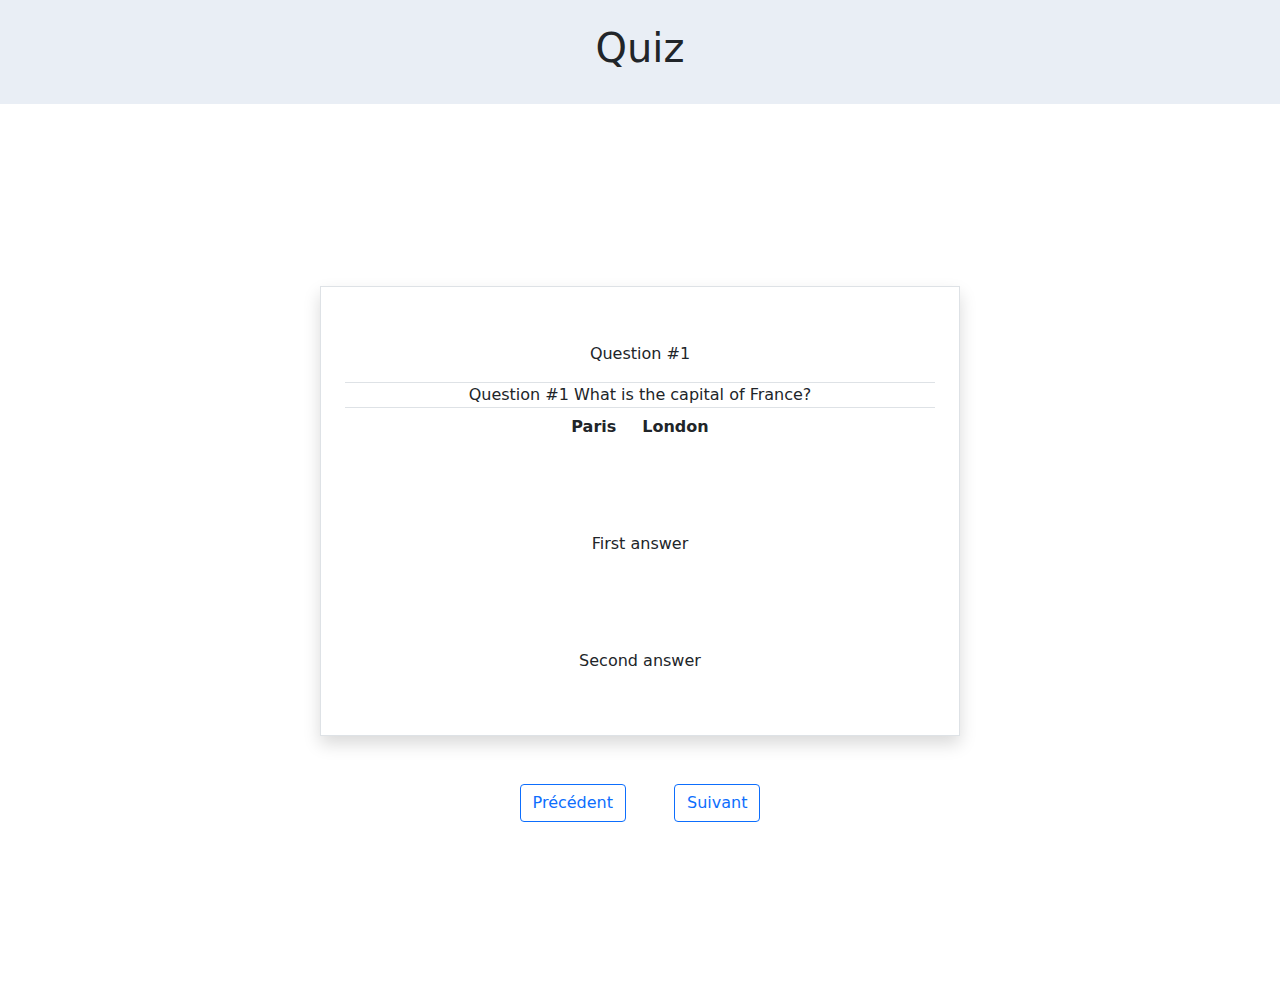
<file: index.html>
<!DOCTYPE html>
<html lang="en">
<head>
    <meta charset="UTF-8">
    <meta name="viewport" content="width=device-width, initial-scale=1.0">
    <link rel="stylesheet" href="assets/bootstrap.min.css">
    <link rel="stylesheet" href="assets/style.css">
    <title>Document</title>
</head>
<body>
    <header class="text-center p-4 bg-light">
        <h1>Quiz</h1>
    </header>
    <main>
        <section class="d-flex flex-column justify-content-center align-items-center vh-100">
            <div class="d-flex flex-column justify-content-around gap-3 p-4 bg-white border shadow w-50 h-50">
                <div class="question-container text-center">
                    <p>Question #1 
                        <span class="question"></span>
                    </p>
                    <div class="progress-bar">
                        <div class="border-bottom"></div>
                        <div class="border-bottom-2"></div>
                    </div>
                </div>
                    <input type="radio" class="btn-check" name="answers-base" id="answer2">
                    <label class="btn" for="answer2">First answer</label>
                    <input type="radio" class="btn-check" name="answers-base" id="answer1">
                    <label class="btn" for="answer1">Second answer</label>
            </div>
            <div class="d-flex justify-content-center gap-5 w-100 mt-5">
                <a id="pastpage" class="btn btn-outline-primary">Précédent</a>
                <a id="checkanswer" class="btn btn-outline-primary">Suivant</a>
            </div>
        </section>
    </main>
    <script src="assets/script.js"></script>
</body>
</html>
</file>
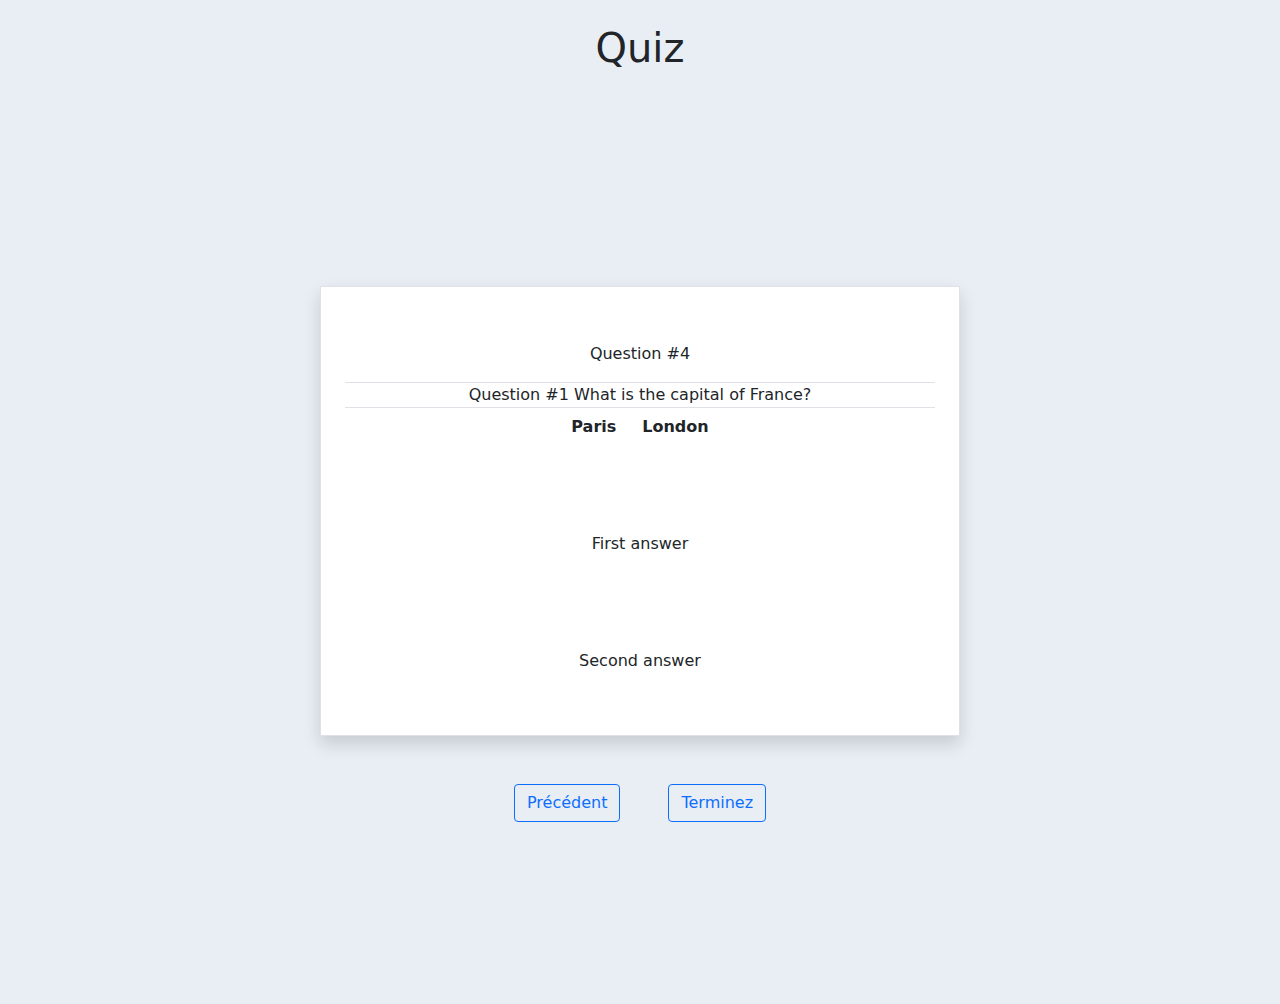
<file: forth.html>
<!DOCTYPE html>
<html lang="en">
<head>
    <meta charset="UTF-8">
    <meta name="viewport" content="width=device-width, initial-scale=1.0">
    <link rel="stylesheet" href="assets/bootstrap.min.css">
    <link rel="stylesheet" href="assets/style.css">
    <title>Document</title>
</head>
<body>
    <header class="text-center p-4 bg-light">
        <h1>Quiz</h1>
    </header>
    <main>
        <section class="d-flex flex-column justify-content-center align-items-center vh-100 bg-light">
            <div class="d-flex flex-column justify-content-around gap-3 p-4 bg-white border shadow w-50 h-50">
                <div class="question-container text-center">
                    <p>Question #4
                        <span class="question"></span>
                    </p>
                    <div class="progress-bar">
                        <div class="border-bottom"></div>
                        <div class="border-bottom-2"></div>
                    </div>
                </div>
                    <input type="radio" class="btn-check" name="answers-base" id="answer2">
                    <label class="btn" for="answer2">First answer</label>
                    <input type="radio" class="btn-check" name="answers-base" id="answer1">
                    <label class="btn" for="answer1">Second answer</label>
            </div>
            <div class="d-flex justify-content-center gap-5 w-100 mt-5">
                <a id="pastpage" class="btn btn-outline-primary">Précédent</a>
                <a id="checkanswer" class="btn btn-outline-primary">Terminez</a>
            </div>
        </section>
    </main>
    <script src="assets/script.js"></script>
</body>
</html>
</file>
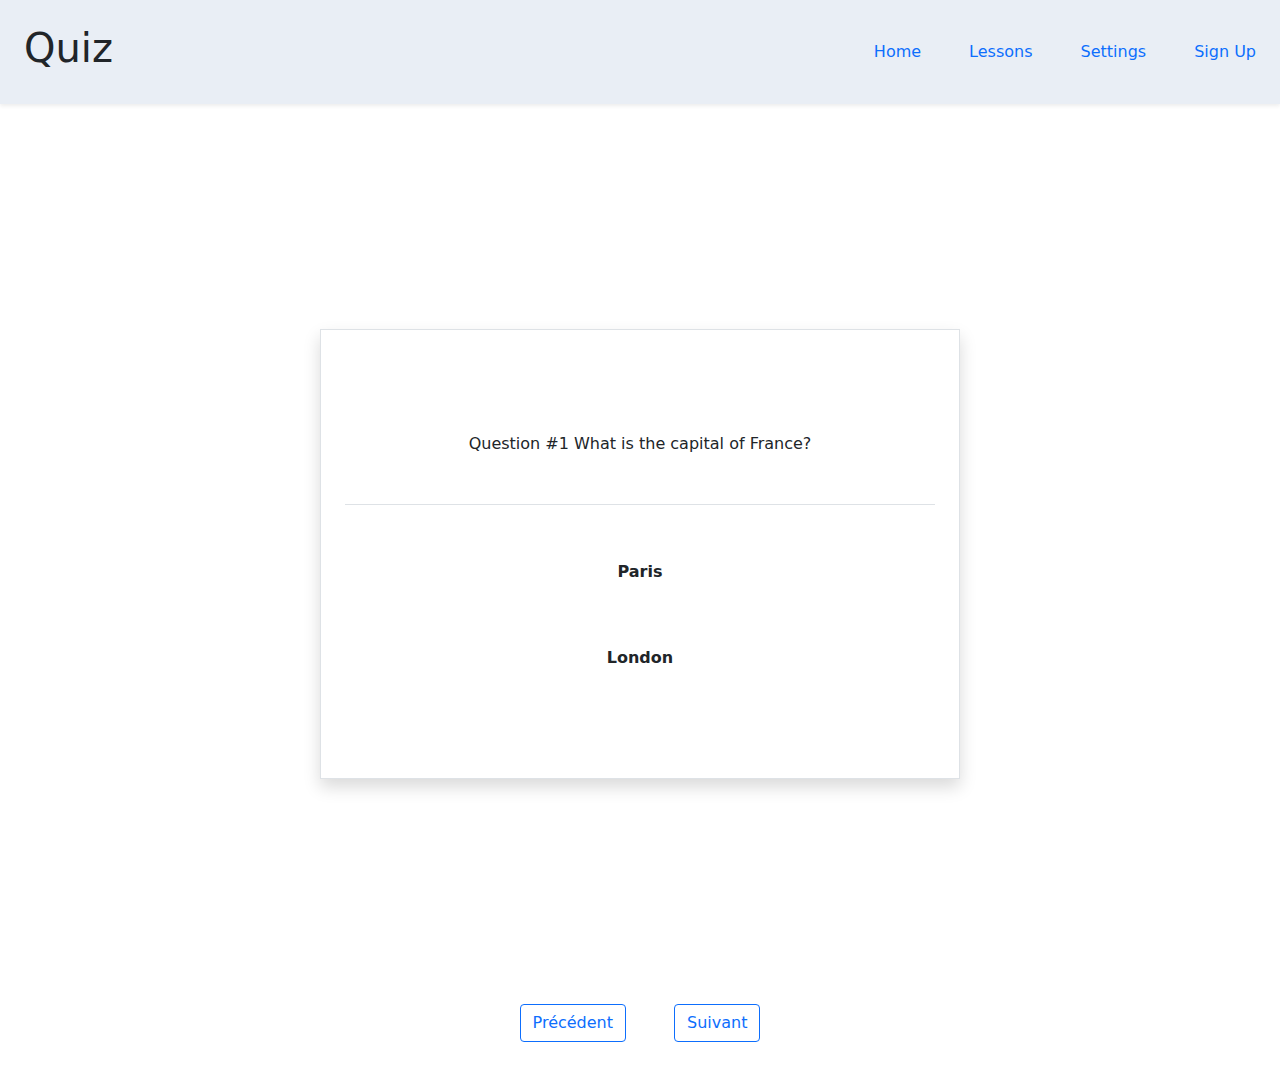
<file: quiz.html>
<!DOCTYPE html>
<html lang="en">
<head>
    <meta charset="UTF-8">
    <meta name="viewport" content="width=device-width, initial-scale=1.0">
    <link rel="stylesheet" href="assets/bootstrap.min.css">
    <link rel="stylesheet" href="assets/style.css">
    <title>Document</title>
</head>
<body>
    <header class="text-center p-4 bg-light shadow-sm">
        <nav class="d-flex justify-content-between align-items-center">
            <h1>Quiz</h1>
            <div class="d-flex gap-5">
                <a class="text-decoration-none" href="index.html">Home</a>
                <a class="text-decoration-none" href="">Lessons</a>
                <a class="text-decoration-none" href="">Settings</a>
                <a class="text-decoration-none" href="">Sign Up</a>
            </div>
        </nav>
    </header>
    <main>
        <section class="d-flex flex-column justify-content-center align-items-center vh-100" id="first-section">
            <div class="d-flex flex-column justify-content-around gap-3 p-4 bg-white border shadow w-50 h-50">
                <div class="d-flex flex-column gap-5 question-container text-center">
                </div>
            </div>
        </section>
        <div class="d-flex justify-content-center gap-5 w-100 pb-5">
            <a id="pastpage" class="btn btn-outline-primary">Précédent</a>
            <a id="checkanswer" class="btn btn-outline-primary">Suivant</a>
        </div>
    </main>
    <script src="assets/script.js"></script>
</body>
</html>
</file>
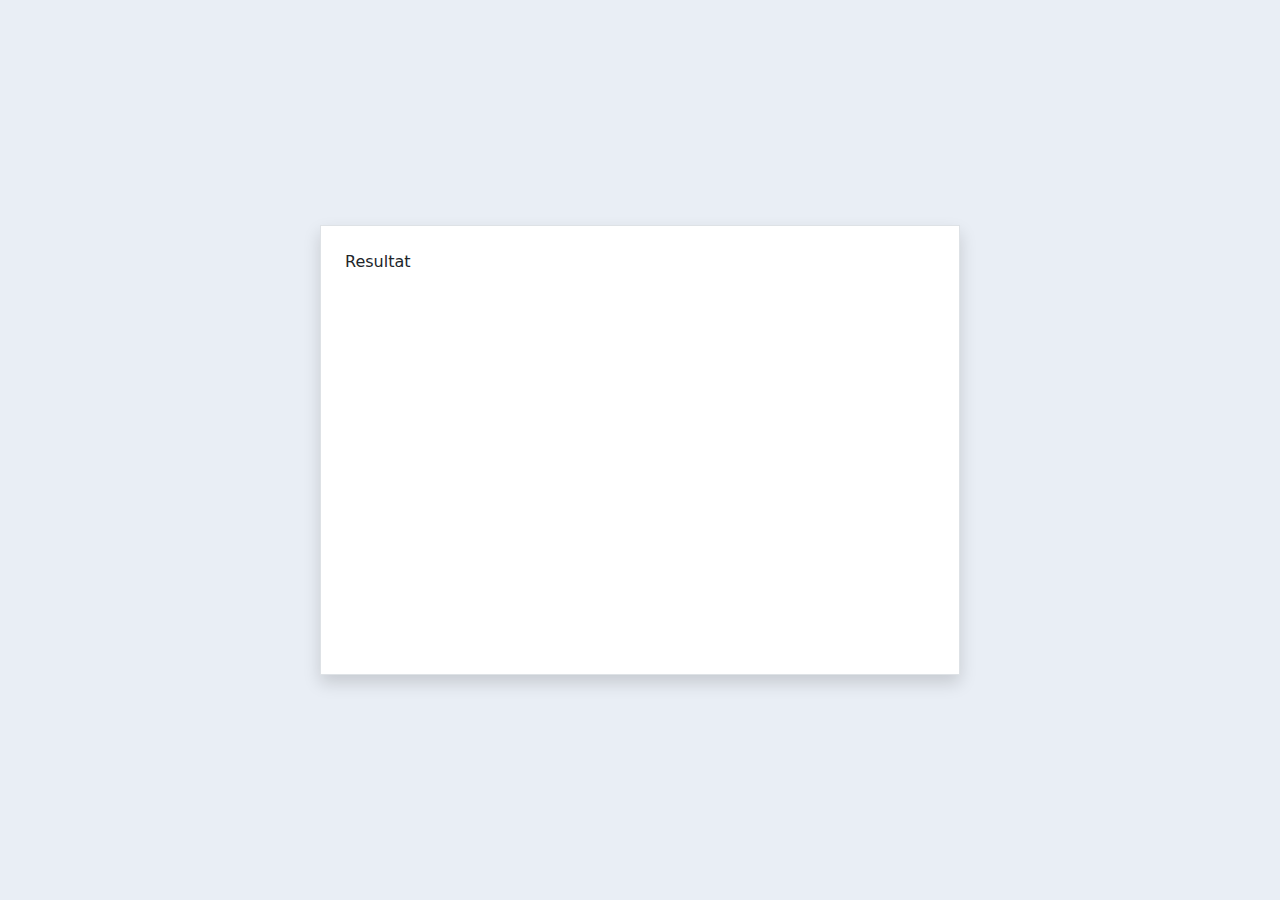
<file: resultat.html>
<!DOCTYPE html>
<html lang="en">
<head>
    <meta charset="UTF-8">
    <meta name="viewport" content="width=device-width, initial-scale=1.0">
    <link rel="stylesheet" href="assets/bootstrap.min.css">
    <link rel="stylesheet" href="assets/style.css">
    <title>Document</title>
</head>
<body>
    <main>
        <section class="d-flex flex-column justify-content-center align-items-center vh-100 bg-light">
            <div class="d-flex flex-column justify-content-between gap-3 p-4 bg-white border shadow w-50 h-50">
                <p>Resultat</p>
                <h1 id="score"></h1>
                <p id="Correction"></p>
            </div>
        </section>
    </main>
    <script src="assets/script_resultat.js"></script>
</body>
</html>
</file>
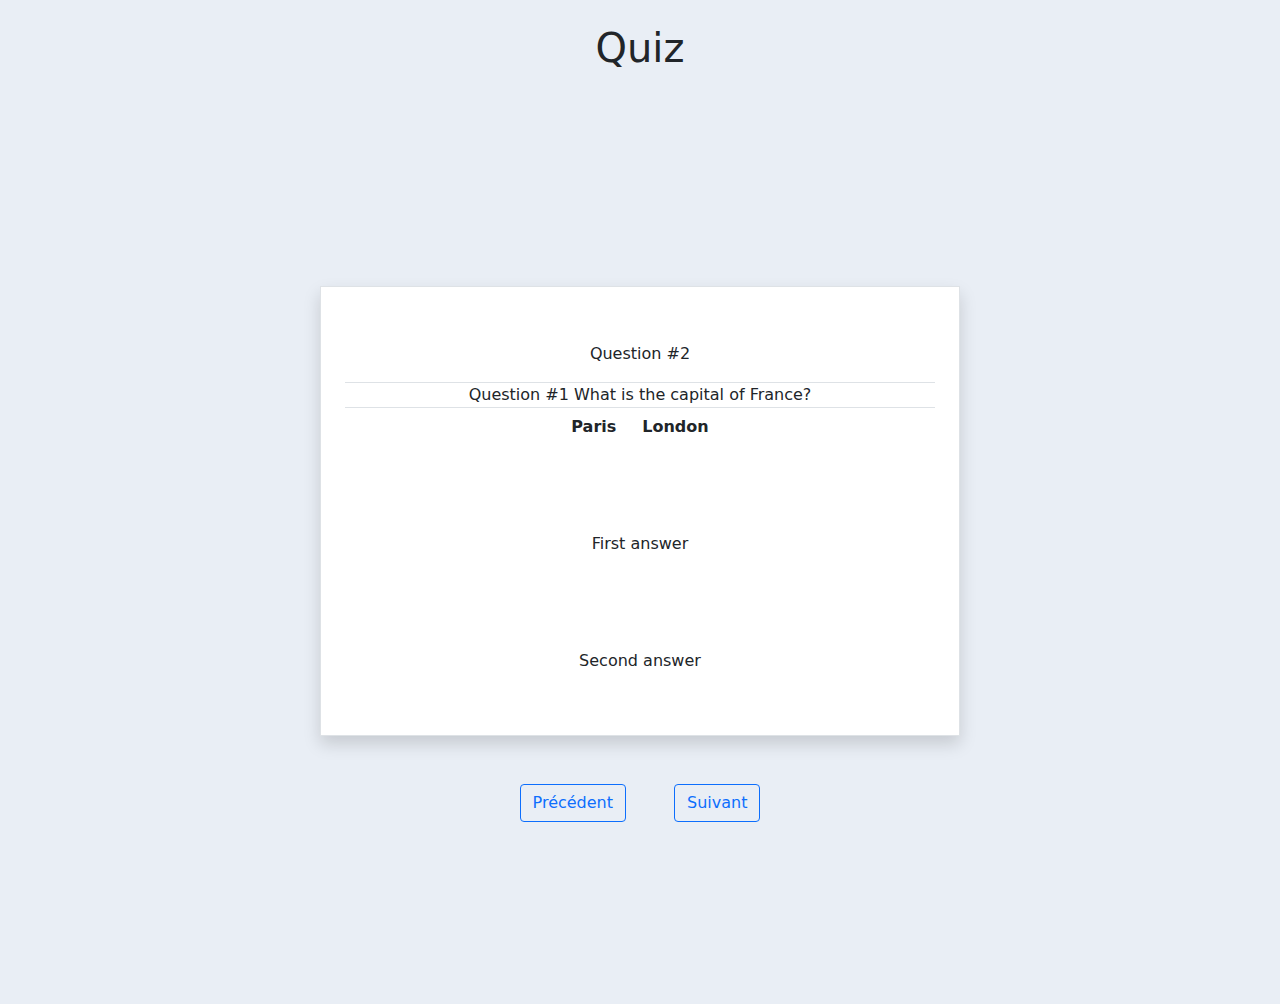
<file: second.html>
<!DOCTYPE html>
<html lang="en">
<head>
    <meta charset="UTF-8">
    <meta name="viewport" content="width=device-width, initial-scale=1.0">
    <link rel="stylesheet" href="assets/bootstrap.min.css">
    <link rel="stylesheet" href="assets/style.css">
    <title>Document</title>
</head>
<body>
    <header class="text-center p-4 bg-light">
        <h1>Quiz</h1>
    </header>
    <main>
        <section class="d-flex flex-column justify-content-center align-items-center vh-100 bg-light">
            <div class="d-flex flex-column justify-content-around gap-3 p-4 bg-white border shadow w-50 h-50">
                <div class="question-container text-center">
                    <p>Question #2
                        <span class="question"></span>
                    </p>
                    <div class="progress-bar">
                        <div class="border-bottom"></div>
                        <div class="border-bottom-2"></div>
                    </div>
                </div>
                    <input type="radio" class="btn-check" name="answers-base" id="answer2">
                    <label class="btn" for="answer2">First answer</label>
                    <input type="radio" class="btn-check" name="answers-base" id="answer1">
                    <label class="btn" for="answer1">Second answer</label>
            </div>
            <div class="d-flex justify-content-center gap-5 w-100 mt-5">
                <a id="pastpage" class="btn btn-outline-primary">Précédent</a>
                <a id="checkanswer" class="btn btn-outline-primary">Suivant</a>
            </div>
        </section>
    </main>
    <script src="assets/script.js"></script>
</body>
</html>
</file>
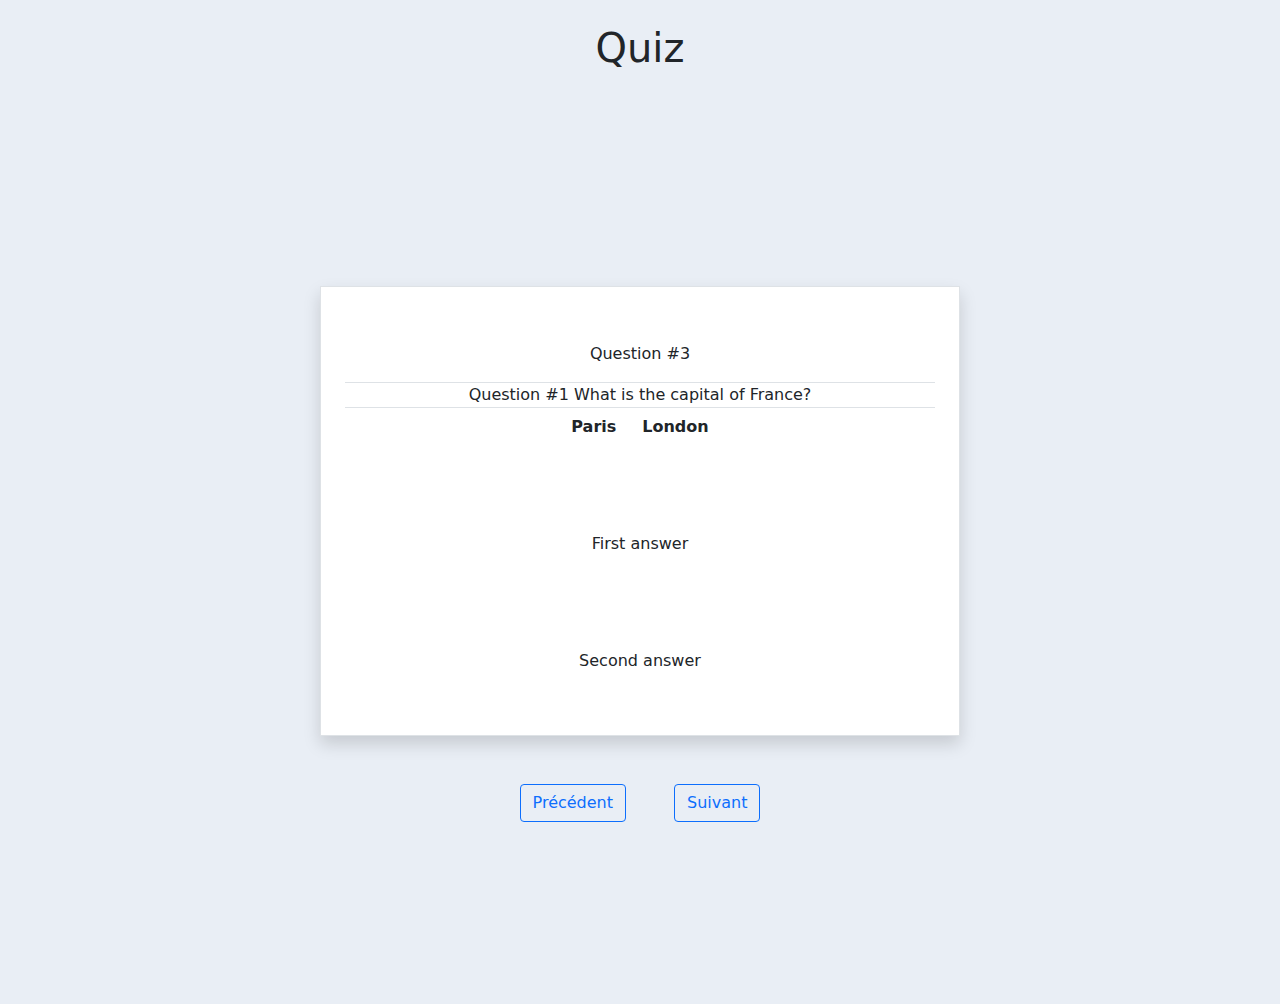
<file: third.html>
<!DOCTYPE html>
<html lang="en">
<head>
    <meta charset="UTF-8">
    <meta name="viewport" content="width=device-width, initial-scale=1.0">
    <link rel="stylesheet" href="assets/bootstrap.min.css">
    <link rel="stylesheet" href="assets/style.css">
    <title>Document</title>
</head>
<body>
    <header class="text-center p-4 bg-light">
        <h1>Quiz</h1>
    </header>
    <main>
        <section class="d-flex flex-column justify-content-center align-items-center vh-100 bg-light">
            <div class="d-flex flex-column justify-content-around gap-3 p-4 bg-white border shadow w-50 h-50">
                <div class="question-container text-center">
                    <p>Question #3
                        <span class="question"></span>
                    </p>
                    <div class="progress-bar">
                        <div class="border-bottom"></div>
                        <div class="border-bottom-2"></div>
                    </div>
                </div>
                    <input type="radio" class="btn-check" name="answers-base" id="answer2">
                    <label class="btn" for="answer2">First answer</label>
                    <input type="radio" class="btn-check" name="answers-base" id="answer1">
                    <label class="btn" for="answer1">Second answer</label>
            </div>
            <div class="d-flex justify-content-center gap-5 w-100 mt-5">
                <a id="pastpage" class="btn btn-outline-primary">Précédent</a>
                <a id="checkanswer" class="btn btn-outline-primary">Suivant</a>
            </div>
        </section>
    </main>
    <script src="assets/script.js"></script>
</body>
</html>
</file>
<file: assets/style.css>
.disabled {
  pointer-events: none;
  cursor: default;
  opacity: 0.6;
  text-decoration: none;
}
</file>
